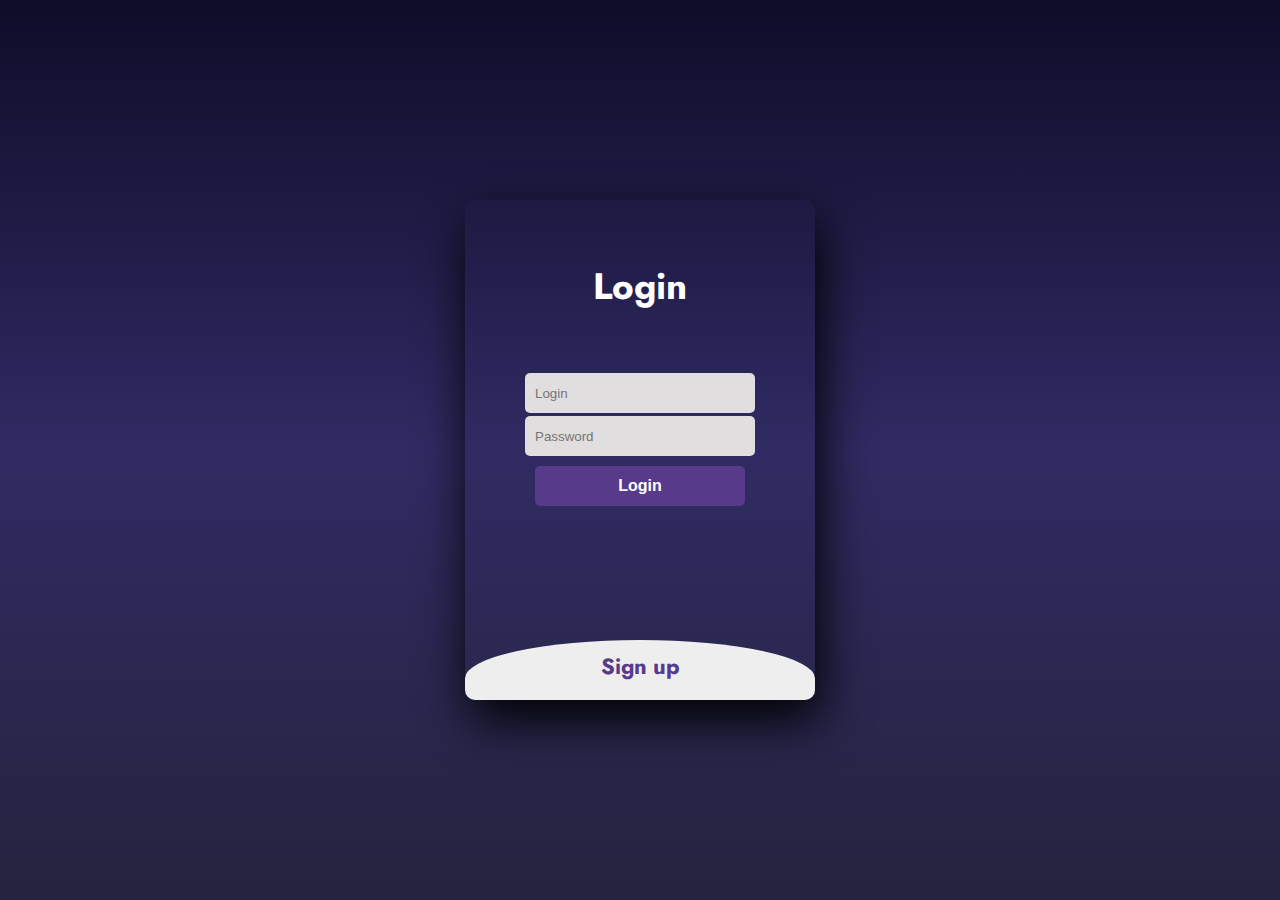
<file: web/login.html>
<!DOCTYPE html>
<html>

<head>
    <title>Serrek Fi Bir</title>
    <link rel="icon" type="image/x-icon" href="favicon.png">
    <link rel="stylesheet" type="text/css" href="login.css">
    <link href="https://fonts.googleapis.com/css2?family=Jost:wght@500&display=swap" rel="stylesheet">
</head>

<body>
    <div class="main">
        <input type="checkbox" id="chk" aria-hidden="true">

        <div class="signup">
            <form>
                <label for="chk" aria-hidden="true">Login</label>
                <input id="user_name" type="text" pattern="\S*" name="login" placeholder="Login" required="">
                <input id="password" type="password" name="pswd" placeholder="Password" required="">
                <button type="button" id="login">Login</button>
            </form>
        </div>

        <div class="login">
            <form>
                <label for="chk" aria-hidden="true">Sign up</label>
                <input id="first_name" type="text" name="first_name" placeholder="First Name" required="">
                <input id="last_name" type="etxt" name="last_name" placeholder="Last Name" required="">

                <input id="register_user_name" type="text" name="txt" placeholder="User name" required="">
                <input id="mail" type="email" name="email" placeholder="Email" required="">
                <input id="register_password" type="password" name="pswd" placeholder="Password" required="">
                <button type="button" id="register">Sign up</button>
            </form>
        </div>


    </div>
    <script src="https://ajax.googleapis.com/ajax/libs/jquery/1.11.2/jquery.min.js"></script>

    <script src="./login.js"></script>
</body>

</html>
</file>
<file: web/login.css>
body {
    margin: 0;
    padding: 0;
    display: flex;
    justify-content: center;
    align-items: center;
    min-height: 100vh;
    font-family: 'Jost', sans-serif;
    background: linear-gradient(to bottom, #0f0c29, #302b63, #24243e);
}

.main {
    width: 350px;
    height: 500px;
    background: red;
    overflow: hidden;
    background: url("https://doc-08-2c-docs.googleusercontent.com/docs/securesc/68c90smiglihng9534mvqmq1946dmis5/fo0picsp1nhiucmc0l25s29respgpr4j/1631524275000/03522360960922298374/03522360960922298374/1Sx0jhdpEpnNIydS4rnN4kHSJtU1EyWka?e=view&authuser=0&nonce=gcrocepgbb17m&user=03522360960922298374&hash=tfhgbs86ka6divo3llbvp93mg4csvb38") no-repeat center/ cover;
    border-radius: 10px;
    box-shadow: 5px 20px 50px #000;
}

#chk {
    display: none;
}

.signup {
    position: relative;
    width: 100%;
    height: 100%;
}

label {
    color: #fff;
    font-size: 2.3em;
    justify-content: center;
    display: flex;
    margin: 60px;
    font-weight: bold;
    cursor: pointer;
    transition: .5s ease-in-out;
}

input {
    width: 60%;
    height: 20px;
    background: #e0dede;
    justify-content: center;
    display: flex;
    margin: 3px auto;
    padding: 10px;
    border: none;
    outline: none;
    border-radius: 5px;
}

button {
    width: 60%;
    height: 40px;
    margin: 10px auto;
    justify-content: center;
    display: block;
    color: #fff;
    background: #573b8a;
    font-size: 1em;
    font-weight: bold;
    outline: none;
    border: none;
    border-radius: 5px;
    transition: .2s ease-in;
    cursor: pointer;
}

button:hover {
    background: #6d44b8;
}

.login {
    height: 460px;
    background: #eee;
    border-radius: 60% / 10%;
    transform: translateY(-180px);
    transition: .8s ease-in-out;
}

.login label {
    color: #573b8a;
    transform: scale(.6);
}

#chk:checked~.login {
    transform: translateY(-500px);
}

#chk:checked~.login label {
    transform: scale(1);
}

#chk:checked~.signup label {
    transform: scale(.6);
}
</file>
